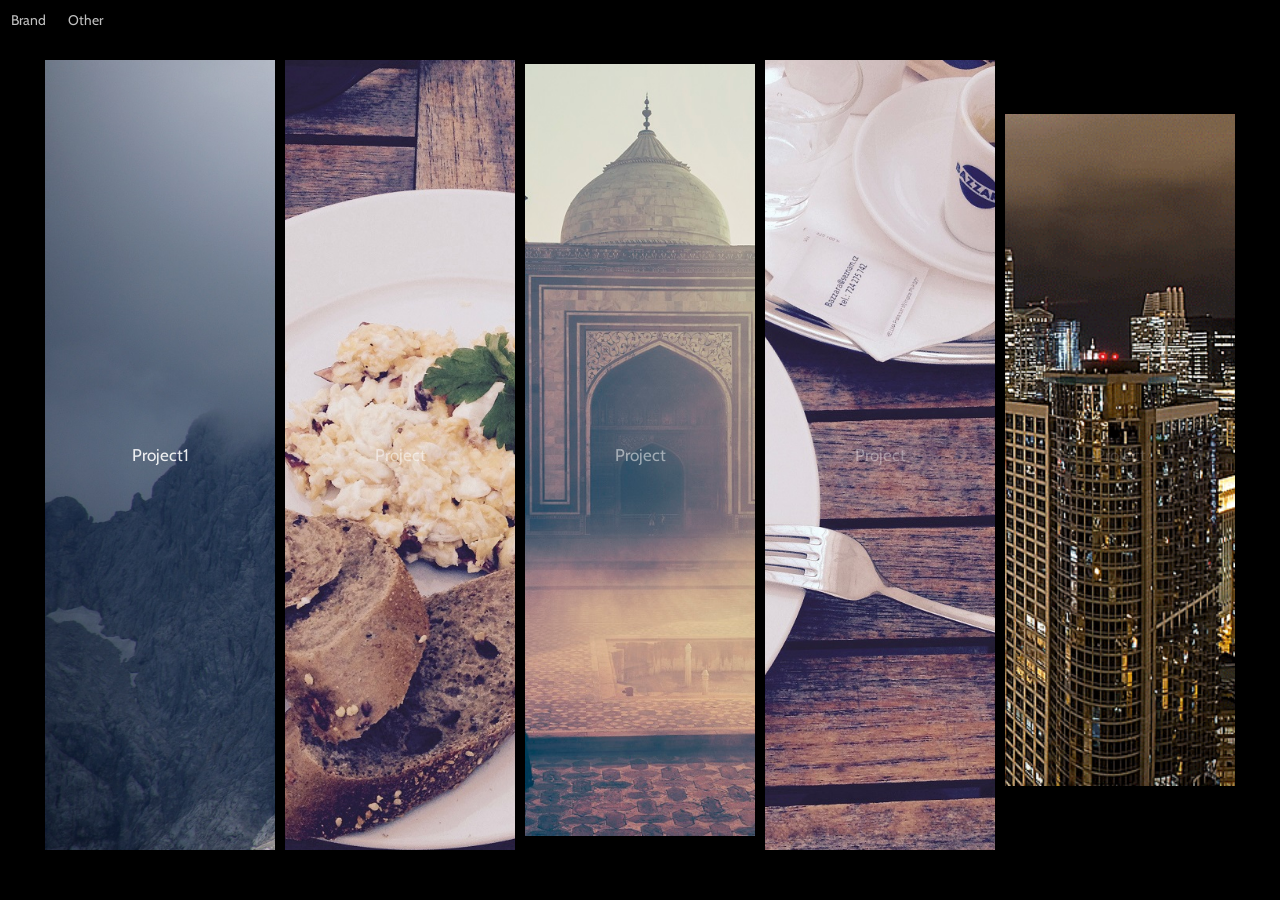
<file: index.html>
<!DOCTYPE html>
<html>
 <head>
	<meta charset="utf-8">
    <meta name="viewport" content="width=device-width">
	<title>Res</title>
  <link rel="stylesheet" href="https://maxcdn.bootstrapcdn.com/font-awesome/4.3.0/css/font-awesome.min.css">
  <link rel="stylesheet" href="css.css" />
  <script src="https://ajax.googleapis.com/ajax/libs/jquery/1.11.1/jquery.min.js"></script>
  <link href="https://fonts.googleapis.com/css?family=Cabin" rel="stylesheet">
  
 </head>
  <body>
    <div class="nav">
      <ul>
        <li>Brand</li>
        <li>Other</li>
      </ul>
    </div>
    <div class="main_page">
      <ul class="pages">
        <li class="page page_unready">
          <div class="img_wrp"></div>
          <div class="p_inner">
            <div class="pname">Project1</div>
            <div class="descrip">Lorem ipsum dolor sit ametbus, minima.</div>
          </div>
          <span class="close_page">x</span>
        </li>
        <li class="page page_unready">
          <div class="img_wrp"></div>
          <div class="p_inner">
            <div class="pname">Project</div>
            <div class="descrip">Lorem ipsum dolor sit amet</div>
          </div>
          <span class="close_page">x</span>
        </li>
        <li class="page page_unready">
          <div class="img_wrp"></div>
          <div class="p_inner">
            <div class="pname">Project</div>
            <div class="descrip">Lorem ipsum dolor sit amet</div>
          </div>
          <span class="close_page">x</span>
        </li>
        <li class="page page_unready">
          <div class="img_wrp"></div>
          <div class="p_inner">
            <div class="pname">Project</div>
            <div class="descrip">Lorem ipsum dolor sit ametptio, eaque.</div>
          </div>
          <span class="close_page">x</span>
        </li>
        <li class="page page_unready">
          <div class="img_wrp"></div>
          <div class="p_inner">
            <div class="pname">Project</div>
            <div class="descrip">Lorem ipsum dolor sit ametptio, eaque.</div>
          </div>
          <span class="close_page">x</span>
        </li>
      </ul>

     
    </div>

    <div class="footer"></div>
  	
    <script src="js.js"></script>
  </body>
 </html>
</file>
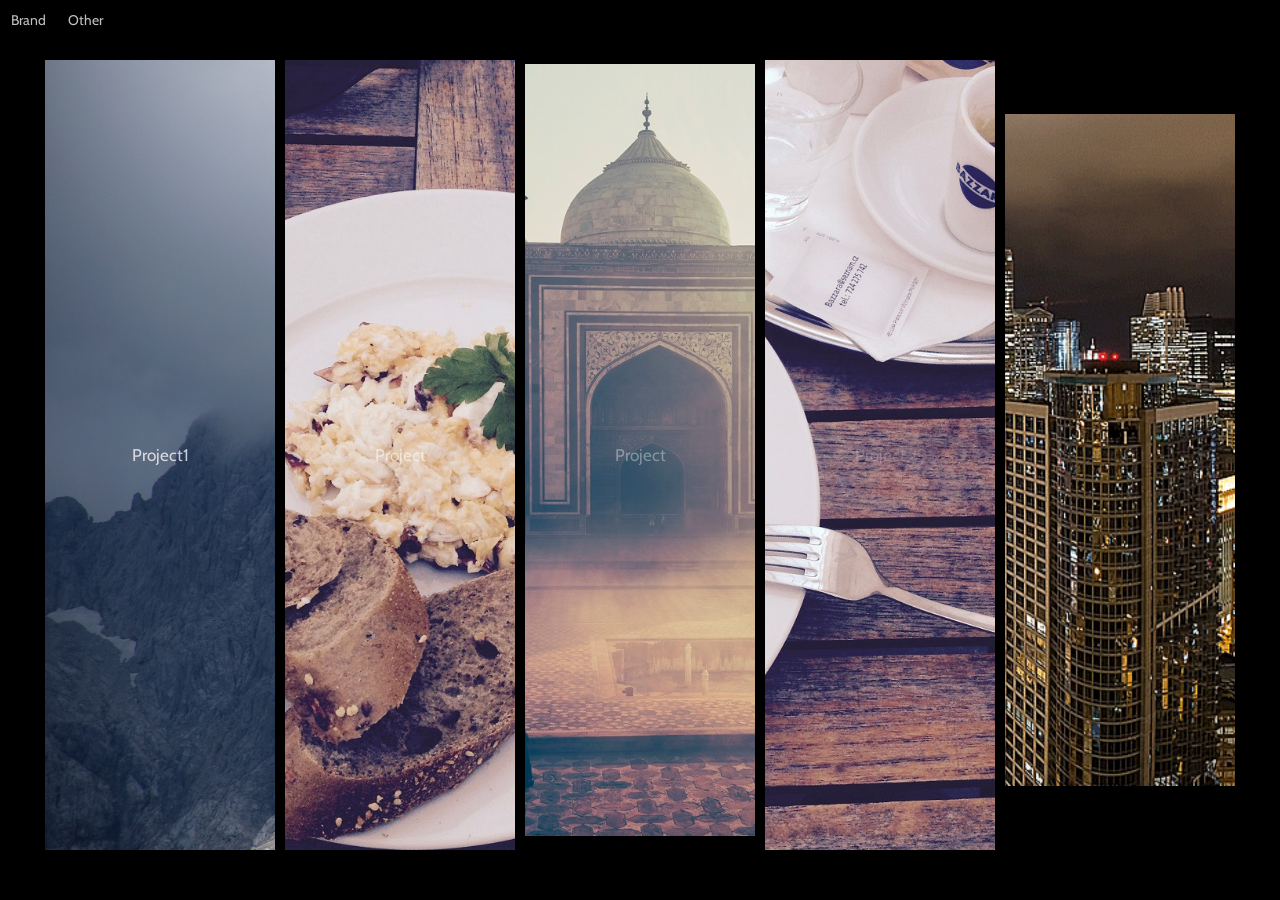
<file: res.html>
<!DOCTYPE html>
<html>
 <head>
	<meta charset="utf-8">
    <meta name="viewport" content="width=device-width">
	<title>Res</title>
  <link rel="stylesheet" href="https://maxcdn.bootstrapcdn.com/font-awesome/4.3.0/css/font-awesome.min.css">
  <link rel="stylesheet" href="css.css" />
  <script src="http://ajax.googleapis.com/ajax/libs/jquery/1.11.1/jquery.min.js"></script>
  <link href="https://fonts.googleapis.com/css?family=Cabin" rel="stylesheet">
  
 </head>
  <body>
    <div class="nav">
      <ul>
        <li>Brand</li>
        <li>Other</li>
      </ul>
    </div>
    <div class="main_page">
      <ul class="pages">
        <li class="page page_unready">
          <div class="img_wrp"></div>
          <div class="p_inner">
            <div class="pname">Project1</div>
            <div class="descrip">Lorem ipsum dolor sit ametbus, minima.</div>
          </div>
          <span class="close_page">x</span>
        </li>
        <li class="page page_unready">
          <div class="img_wrp"></div>
          <div class="p_inner">
            <div class="pname">Project</div>
            <div class="descrip">Lorem ipsum dolor sit amet</div>
          </div>
          <span class="close_page">x</span>
        </li>
        <li class="page page_unready">
          <div class="img_wrp"></div>
          <div class="p_inner">
            <div class="pname">Project</div>
            <div class="descrip">Lorem ipsum dolor sit amet</div>
          </div>
          <span class="close_page">x</span>
        </li>
        <li class="page page_unready">
          <div class="img_wrp"></div>
          <div class="p_inner">
            <div class="pname">Project</div>
            <div class="descrip">Lorem ipsum dolor sit ametptio, eaque.</div>
          </div>
          <span class="close_page">x</span>
        </li>
        <li class="page page_unready">
          <div class="img_wrp"></div>
          <div class="p_inner">
            <div class="pname">Project</div>
            <div class="descrip">Lorem ipsum dolor sit ametptio, eaque.</div>
          </div>
          <span class="close_page">x</span>
        </li>
      </ul>

     
    </div>

    <div class="footer"></div>
  	
    <script src="js.js"></script>
  </body>
 </html>
</file>
<file: css.css>
/*GEN*/
	* {
		box-sizing: border-box;
		font-family: 'Cabin', sans-serif;
	}
	body {
		padding: 0;
		margin: 0;
	}

	.main_page {
		height:calc(100vh - 40px);
		background-color: black;
		padding: 10px 40px 40px 40px;
	}

/*PAGES*/
	.pages {
		padding: 0;
	    margin: 0;
	    list-style-type: none;
	    font-size: 0;
	    height: 100%;
	    position: relative;
	}
	.pages:hover .page {
		opacity: 0.8;

	}
	.pages .page:hover {
		opacity: 1;
	}
	.pages:not(.page_selected) .page {
		cursor: pointer;
	}
	.page {
		font-size: 14px;
		display: inline-block;
		width: calc(100% / 5);
		overflow: hidden;
		height: 100%;
		bottom:0;
		/*transform: scale(0.5);*/
		position: absolute;
		
		-webkit-transition: height 0.5s ease-out, opacity 0.3s ease-in;
		-o-transition: height 0.5s ease-out, opacity 0.3s ease-in;
		transition: height 0.5s ease-out, opacity 0.3s ease-in;
	}

	.page .img_wrp {
		background-attachment: fixed;
		background-repeat: no-repeat;
		background-size: 100%;
		background-position:center center;
		border-left:5px solid black;
		border-right:5px solid black;
		border-top:10px solid black;
		border-bottom:10px solid black;
		opacity: 1;
		/*top: 0;left: 0;
		height: 100%;width: 100%;
		transform: translate(0%, 0%);*/
		position: relative;
		-webkit-transition: background-size 0.5s ease-out, background-position 0.5s ease-out;
		-o-transition: background-size 0.5s ease-out, background-position 0.5s ease-out;
		transition: background-size 0.5s ease-out, background-position 0.5s ease-out;
	}
	.main_page .page.active_page {
		left: 0;
		width: 100%;
		z-index: 20;
		-webkit-transition:left 0.5s ease 0.1s, width 0.5s ease-out 0.7s;
		-o-transition:left 0.5s ease 0.1s, width 0.5s ease-out 0.7s;
		transition:left 0.5s ease 0.1s, width 0.5s ease-out 0.7s;
	}

	.main_page .page.active_page .img_wrp {
		background-size: 110%;

		-webkit-transition: background-size 1s ease 0.8s, background-position 0.4s ease 0.7s;
		-o-transition: background-size 1s ease 0.8s, background-position 0.4s ease 0.7s;
		transition: background-size 1s ease 0.8s, background-position 0.4s ease 0.7s;
	}
	.page_selected .page:not(.active_page) .img_wrp  {
		/*transform: scale(0.5);*/
		/*opacity: 0;*/
		/*position: absolute;
		width: 0px;
		height: 0px;
		transform: translate(-50%, -50%);
		top: 50%;
		left: 50%;*/
	}
	/*.page_selected .page:not(.active_page) .p_inner {
		visibility: hidden;
	}*/

	.img_wrp {

	}

	.page_img {
		/*height: 100%;*/
		height: auto;
		position: fixed;
		left: 0;
		width: 100%;
		z-index: 1;
	}

/*SINGLE PAGES*/
	.page:nth-of-type(1) {
		left: 0;
	}	
	.page:nth-of-type(1) .img_wrp {
		background-image:url('assets/p1.jpg');
		height: 100%;
	}
	.page:nth-of-type(2) {
		left: calc(100% / 5);
	}	
	.page:nth-of-type(2) .img_wrp {
		background-image:url('assets/p2.jpeg');
		height: 100%;
	}
	.page:nth-of-type(3) {
		left: calc(100% / 2.5)
	}	
	.page:nth-of-type(3) .img_wrp {
		background-image:url('assets/p3.jpeg');
		height: 100%;
	}
	.page:nth-of-type(4) {
		left: calc(100% / (5 / 3));
	}	
	.page:nth-of-type(4) .img_wrp {
		background-image:url('assets/p2.jpeg');
		height: 100%;
	}
	.page:nth-of-type(5) {
		left: calc(100% / (5 / 4));
	}	
	.page:nth-of-type(5) .img_wrp {
		background-image:url('assets/g1.gif');
		height: 100%;
	}

/*PAGE UNREADY*/
	.page_unready  {
		height: 0;
	}
	.page_unready .img_wrp {
		background-size: 120%;
	}

	.page_unready .p_inner {
		/*opacity: 0;*/
	}

/*CLOSE PAGE*/
	.close_page {
		opacity: 0;
		position: absolute;
		right: -50px;
		top: 50px;
		font-size: 25px;
		font-weight: bold;
		color:white;
		font-family: cursive;
		z-index: 50;
		cursor: pointer;
		width: 50px;height: 50px;
	}
	.active_page .close_page {
		opacity: 0.8;
		right: 50px;
		-webkit-transition: right 0.4s ease-in 1.1s;
		-o-transition: right 0.4s ease-in 1.1s;
		transition: right 0.4s ease-in 1.1s;
	}
	.active_page .close_page:hover {
		opacity: 1;
	}

/*PAGE INNER*/
	.p_inner {
		display: none;
		/*-webkit-transition: opacity 0.5s;
		-o-transition: opacity 0.5s;
		transition: opacity 0.5s;*/
		position: absolute;
		top: 0;
		left: 0;
		width: 100%;
		height: 100%;
	}
	.pname {
		position: absolute;
		top: 50%;
		left: 50%;
		transform: translate(-50%, -50%);
		color: white;
		font-size: 17px;
	}

	.descrip {
		position: absolute;
		top: 50%;
		left: 50%;
		transform: translate(-50%, 0%);
		margin-top: 40px;
		color: white;
		font-size: 14px;
		opacity: 0;
		text-align: center;
	}
	.page:hover .descrip {
		opacity: 1;
		margin-top: 30px;
		-webkit-transition: opacity 0.5s ease 0.4s, margin-top 0.5s ease 0.4s;
		-o-transition: opacity 0.5s ease 0.4s, margin-top 0.5s ease 0.4s;
		transition: opacity 0.5s ease 0.4s, margin-top 0.5s ease 0.4s;
	}

	.active_page .descrip {
		display: none;
	}
	.active_page .pname {
		top: 40px;
		left: 70px;
		opacity: 0.7;
		font-size: 26px;
	    -animation: pname .7s ease-in;
	    -webkit-animation: pname2 .7s ease-in;
	}



	@-webkit-keyframes pname2 {
	    from { left: -100%}
	    to { left: 70px;}
	}

	@keyframes pname {
	    from { left: -100%;}
	    to { left: 70px;}
	}

/*NAV*/
	.nav {
		background-color: black;
		height: 40px;
	}
	.nav ul {
		list-style-type: none;
		padding: 0;margin: 0;
		font-size: 0;
	}
	.nav ul li {
		font-size: 14px;
		color: silver;
		display: inline-block;
		padding: 11px;
		cursor: pointer;
	}

/*QUERIES*/
	@media (max-width: 750px) {
		.main_page {
			padding: 10px 20px 20px 20px;
		}
	}
	@media (max-width: 650px) {
		.main_page {
			padding: 0px 10px 10px 10px;
		}
	}
	@media (max-width: 580px) {
		.page {
			display: block;
			left: 0 !important;
			width: 100%;
			height: calc(100% / 5);
			bottom: inherit;
		}
		.page:nth-of-type(1) {
			top: 0;
		}
		.page:nth-of-type(2) {
			top: calc(100% / 5);
		}	
		.page:nth-of-type(3) {
			top: calc(100% / 2.5)
		}	
		.page:nth-of-type(4) {
			top: calc(100% / (5 / 3));
		}	
		.page:nth-of-type(5) {
			top: calc(100% / (5 / 4));
		}
		.page .img_wrp {
			border-left: 10px solid black;
			border-right: 10px solid black;
			border-top: 5px solid black;
			border-bottom: 5px solid black;
		}
	}
</file>
